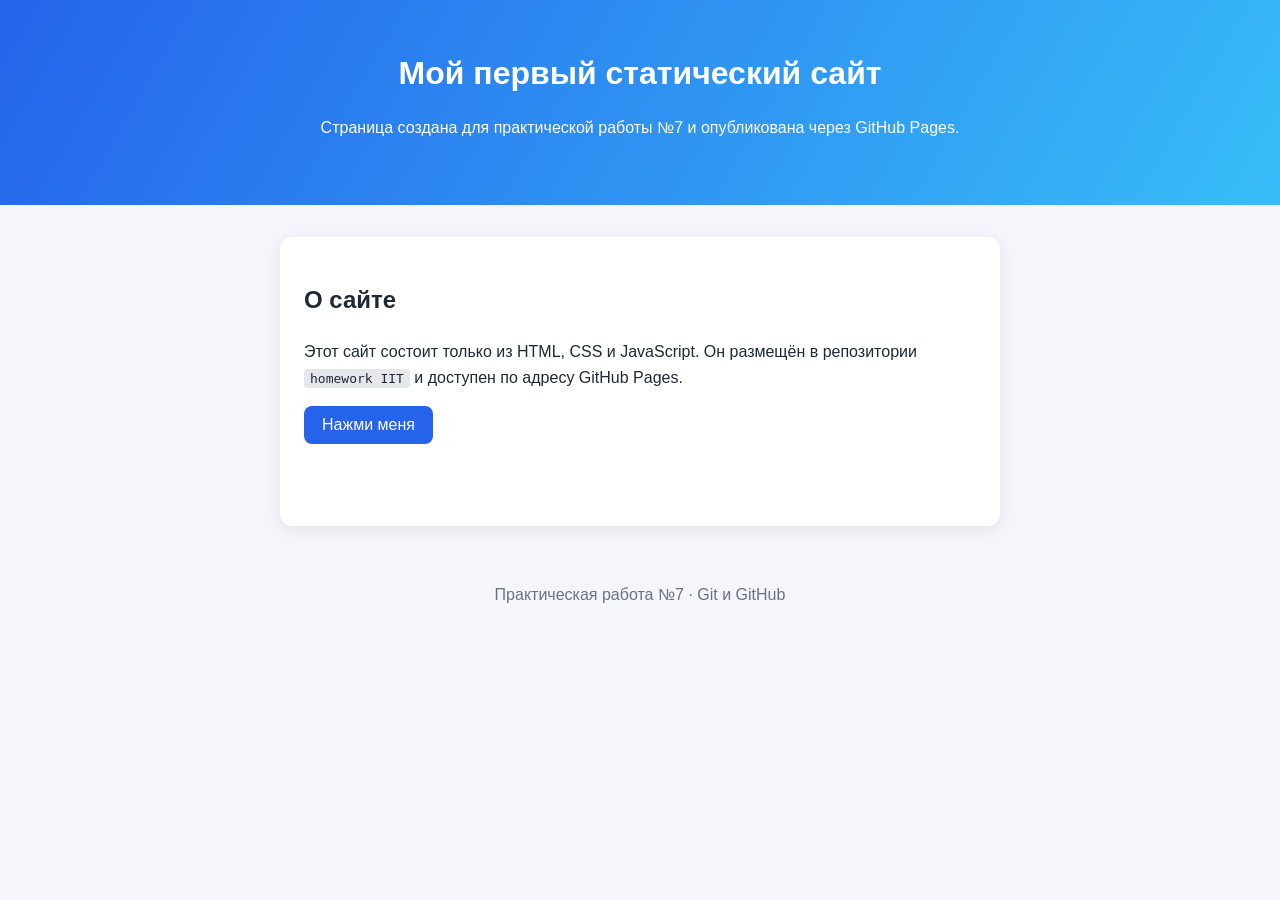
<file: docs/index.html>
<!DOCTYPE html>
<html lang="ru">
<head>
  <meta charset="UTF-8">
  <meta name="viewport" content="width=device-width, initial-scale=1">
  <title>Мой статический сайт — homework IIT</title>
  <link rel="stylesheet" href="css/style.css">
</head>
<body>
  <header class="hero">
    <h1>Мой первый статический сайт</h1>
    <p>Страница создана для практической работы №7 и опубликована через GitHub Pages.</p>
  </header>

  <main class="card">
    <h2>О сайте</h2>
    <p>Этот сайт состоит только из HTML, CSS и JavaScript. Он размещён в репозитории <code>homework IIT</code> и доступен по адресу GitHub Pages.</p>
    <button id="helloButton">Нажми меня</button>
    <p id="answer" aria-live="polite"></p>
  </main>

  <footer>Практическая работа №7 · Git и GitHub</footer>
  <script src="js/script.js"></script>
</body>
</html>
</file>
<file: docs/css/style.css>
* { box-sizing: border-box; }

body {
  margin: 0;
  font-family: Arial, sans-serif;
  background: #f4f6fb;
  color: #1f2937;
  line-height: 1.6;
}

.hero {
  background: linear-gradient(120deg, #2563eb, #38bdf8);
  color: #fff;
  padding: 48px 20px;
  text-align: center;
}

.hero h1 { margin: 0 0 8px; }

.card {
  max-width: 720px;
  margin: 32px auto;
  padding: 24px;
  background: #fff;
  border-radius: 12px;
  box-shadow: 0 4px 16px rgba(0, 0, 0, .08);
}

code { background: #e5e7eb; padding: 2px 6px; border-radius: 4px; }

button {
  padding: 10px 18px;
  border: 0;
  border-radius: 8px;
  background: #2563eb;
  color: #fff;
  font-size: 16px;
  cursor: pointer;
}

button:hover { background: #1d4ed8; }

#answer { font-weight: bold; min-height: 1.6em; }

footer { text-align: center; padding: 24px; color: #6b7280; }
</file>
